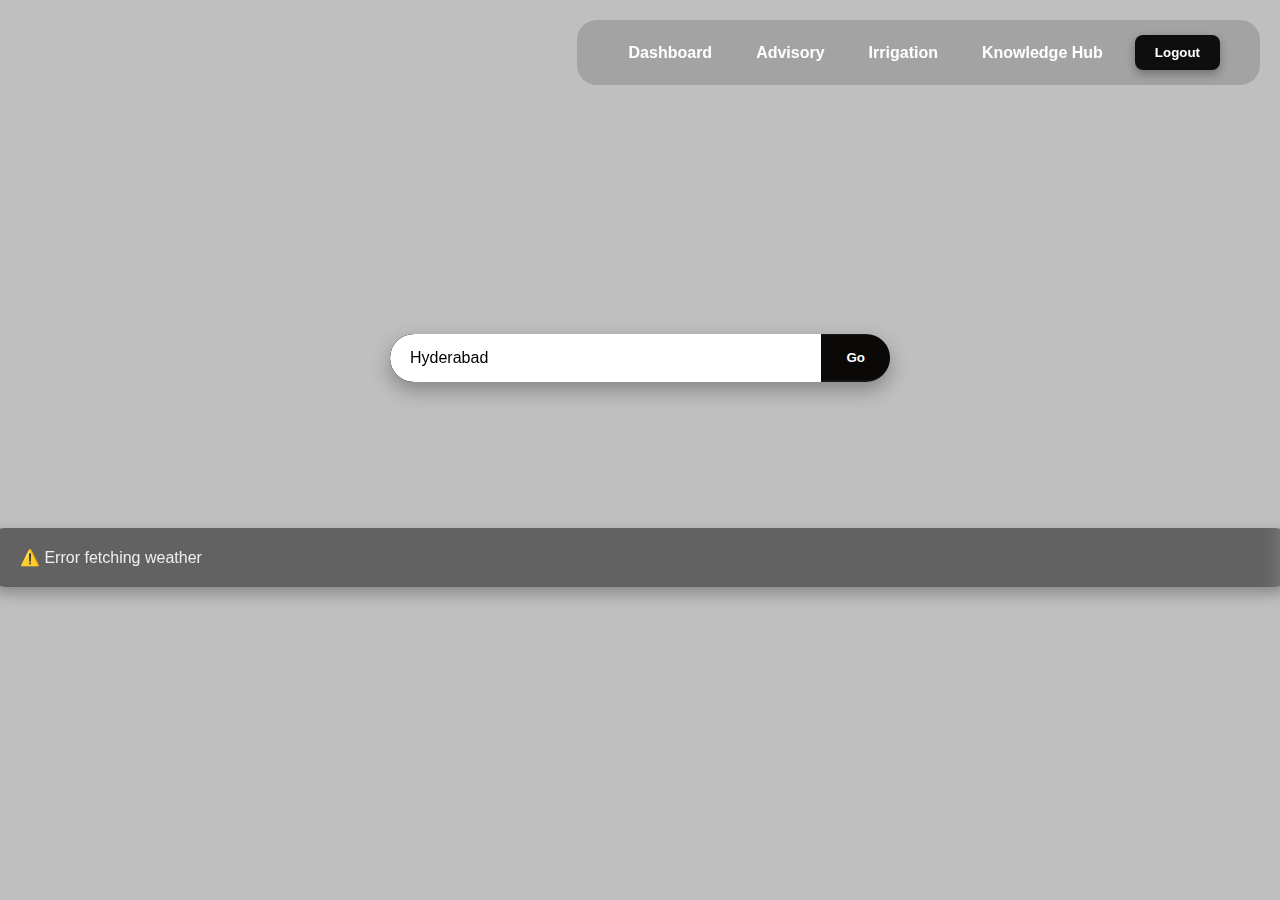
<file: index.html>
<!DOCTYPE html>
<html lang="en">
<head>
<meta charset="UTF-8">
<meta name="viewport" content="width=device-width, initial-scale=1.0">
<title>Farmer App - Home</title>
<style>
  * {
    margin:0;
    padding:0;
    box-sizing:border-box;
    font-family:Arial, sans-serif;
  }
  body {
    background:url('https://i.pinimg.com/1200x/3e/84/9f/3e849feb0bf5fca5055e8643c0dee8a8.jpg') center/cover no-repeat fixed;
    color:#222;
  }
  body::after {
    content:"";
    position:fixed;
    top:0;
    left:0;
    width:100%;
    height:100%;
    background:rgba(0,0,0,0.25);
    z-index:-1;
  }

  /* 🔹 Navbar */
  nav {
    width: auto;
    display: flex;
    justify-content: flex-end;
    align-items: center;
    padding: 15px 40px;
    border-radius: 20px;
    background: rgba(9, 9, 9, 0.15);
    position: absolute;
    top: 20px;
    right: 20px;
    gap: 20px;
    margin: 0;
  }
  nav .nav-link {
    color:#fff;
    text-decoration:none;
    font-weight:bold;
    padding:8px 12px;
    border-radius:8px;
    transition: background 0.3s;
  }
  nav .nav-link:hover {
    background: rgba(255,255,255,0.2);
  }

  /* Logout button on left */
  .logout-btn {
    margin-right:auto;
    padding:10px 20px;
    border:none;
    border-radius:8px;
    background:#0e0e0e;
    color:white;
    font-weight:bold;
    cursor:pointer;
    box-shadow:0 4px 10px rgba(0,0,0,0.3);
    transition: background 0.3s;
  }
  .logout-btn:hover {
    background:#0c0c0b;
  }

  /* Hero section */
  .hero {
    width:100%;
    min-height:100vh;
    display:flex;
    flex-direction:column;
    align-items:center;
    justify-content:center;
    padding:40px 20px;
    text-align:center;
    color:white;
  }
  .hero h1 {
    font-size:3rem;
    margin-bottom:10px;
    text-shadow:2px 2px 10px rgba(0,0,0,0.7);
  }
  .hero p {
    font-size:1.3rem;
    margin-bottom:30px;
    text-shadow:1px 1px 6px rgba(0,0,0,0.6);
  }

  /* Search Box */
  .search-box {
    display:flex;
    justify-content:center;
    align-items:center;
    width:100%;
    max-width:500px;
    box-shadow:0 8px 20px rgba(0,0,0,0.3);
    border-radius:50px;
    overflow:hidden;
    background:rgba(8, 7, 7, 0.9);
    transition: transform 0.3s;
    margin-top:20px;
  }
  .search-box:hover { transform:scale(1.02); }
  .search-box input {
    flex:1;
    padding:15px 20px;
    border:none;
    font-size:1rem;
    border-radius:50px 0 0 50px;
    outline:none;
  }
  .search-box button {
    padding:15px 25px;
    border:none;
    background:#0a0907;
    color:white;
    font-weight:bold;
    border-radius:0 50px 50px 0;
    cursor:pointer;
    transition: background 0.3s;
  }
  .search-box button:hover { background:#0c0c0a; }

  /* Weather result */
  #weatherResult {
    margin-top: 20px;
    padding: 20px 30px;
    background: rgba(5, 5, 5, 0.5);
    backdrop-filter: blur(10px);
    -webkit-backdrop-filter: blur(0px);
    border-radius: 15px;
    box-shadow: 0 6px 15px rgba(0, 0, 0, 0.3);
    color: #f0eded;
    font-family: 'Arial', sans-serif;
    text-align: left;
    width: fit-content;
    min-width: 1300px;
  }

  .weather-top {
    display: flex;
    align-items: baseline;
    gap: 20px;
    font-weight: bold;
  }
  .weather-top .temp { font-size: 48px; }
  .weather-top .city { font-size: 24px; opacity: 0.8; }

  .weather-stats {
    display: flex;
    justify-content: flex-start;
    gap: 40px;
    margin-top: 15px;
  }
  .weather-stats .stat {
    display: flex;
    align-items: center;
    gap: 8px;
    font-size: 16px;
    opacity: 0.9;
  }
  .weather-stats .stat img { width: 20px; height: 20px; }
</style>
</head>
<body>

<!-- Navbar -->
<nav>
  <a class="nav-link" href="dashboard.html">Dashboard</a>
  <a class="nav-link" href="advisory.html">Advisory</a>
  <a class="nav-link" href="irrigation.html">Irrigation</a>
  <a class="nav-link" href="knowledge.html">Knowledge Hub</a>
  <button class="logout-btn" onclick="logout()">Logout</button>
</nav>

<!-- Hero Section -->
<section class="hero">
  <form class="search-box" id="weatherForm">
    <input type="text" id="locationInput" placeholder="Enter city..." required>
    <button type="submit">Go</button>
  </form>
  <br/><br/><br/><br/><br/><br/><br/>

  <div id="weatherResult"></div>
</section>

<script>
const apiKey = "867327a6239275c84a68a583e817e0b9";

function getSuggestion(desc){
  desc = desc.toLowerCase();
  if(desc.includes("rain")) return "💧 Consider irrigation & cover crops";
  if(desc.includes("clear") || desc.includes("sun")) return "☀️ Good for planting and harvesting";
  if(desc.includes("cloud")) return "🌤️ Moderate activity, monitor fields";
  if(desc.includes("storm") || desc.includes("thunder")) return "⚠️ Secure equipment & protect crops";
  if(desc.includes("snow")) return "❄️ Protect sensitive plants";
  return "🌱 Regular farm care";
}

function loadCurrentWeather(city="Hyderabad"){
  const url = `https://api.openweathermap.org/data/2.5/weather?q=${encodeURIComponent(city)}&appid=${apiKey}&units=metric`;
  fetch(url)
    .then(res=>res.json())
    .then(data=>{
      const weatherDiv = document.getElementById("weatherResult");
      if(data.cod!==200){
        weatherDiv.innerHTML = "❌ City not found";
        return;
      }
      weatherDiv.innerHTML = `
        <div class="weather-top">
          <div class="temp">${data.main.temp}°C</div>
          <div class="city">${data.name}</div>
        </div>
        <div class="weather-stats">
          <div class="stat">
            <img src="icons/humidity.png" alt="Humidity">
            <span>${data.main.humidity}%</span>
          </div>
          <div class="stat">
            <img src="icons/pressure.png" alt="Pressure">
            <span>${data.main.pressure} hPa</span>
          </div>
          <div class="stat">
            <img src="icons/wind.png" alt="Wind">
            <span>${data.wind.speed} m/s</span>
          </div>
        </div>
      `;
    })
    .catch(()=>{
      document.getElementById("weatherResult").innerHTML="⚠️ Error fetching weather";
    });
}

document.getElementById("weatherForm").addEventListener("submit", e=>{
  e.preventDefault();
  const city = document.getElementById("locationInput").value.trim();
  if(city){
    localStorage.setItem("defaultCity", city);
    loadCurrentWeather(city);
  }
});

window.addEventListener("DOMContentLoaded", ()=>{
  const savedCity = localStorage.getItem("defaultCity") || "Hyderabad";
  document.getElementById("locationInput").value = savedCity;
  loadCurrentWeather(savedCity);
});

function logout(){
  localStorage.removeItem("loggedInUser");
  window.location.href = "login.html";
}
</script>

</body>
</html>
</file>
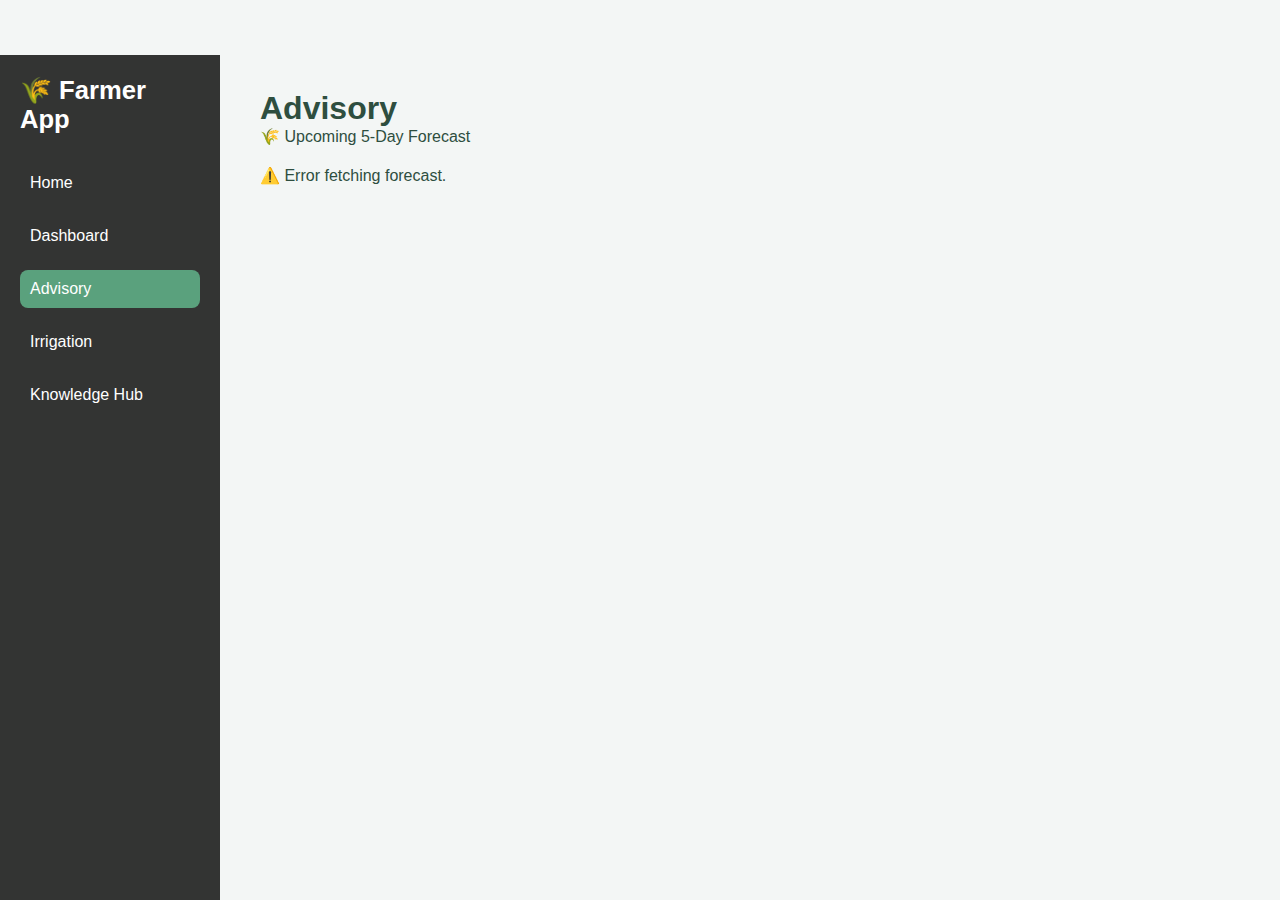
<file: advisory.html>
<!DOCTYPE html>
<html lang="en">
<head>
  <meta charset="UTF-8">
  <meta name="viewport" content="width=device-width, initial-scale=1.0">
  <title>Farmer App - Advisory</title>
  <link rel="stylesheet" href="style.css">
</head>
<body>
  <div class="container">
    <aside class="sidebar">
      <h2 class="logo">🌾 Farmer App</h2>
      <ul class="menu">
        <li><a href="index.html">Home</a></li>
        <li><a href="dashboard.html">Dashboard</a></li>
        <li><a href="advisory.html" class="active">Advisory</a></li>
        <li><a href="irrigation.html">Irrigation</a></li>
        <li><a href="knowledge.html">Knowledge Hub</a></li>
      </ul>
    </aside>

    <main class="content">
      <h1>Advisory</h1>
      <p>🌾 Upcoming 5-Day Forecast</p>
      <div id="forecastResult"></div>
    </main>
  </div>

  <script src="script.js"></script>
</body>
</html>
</file>
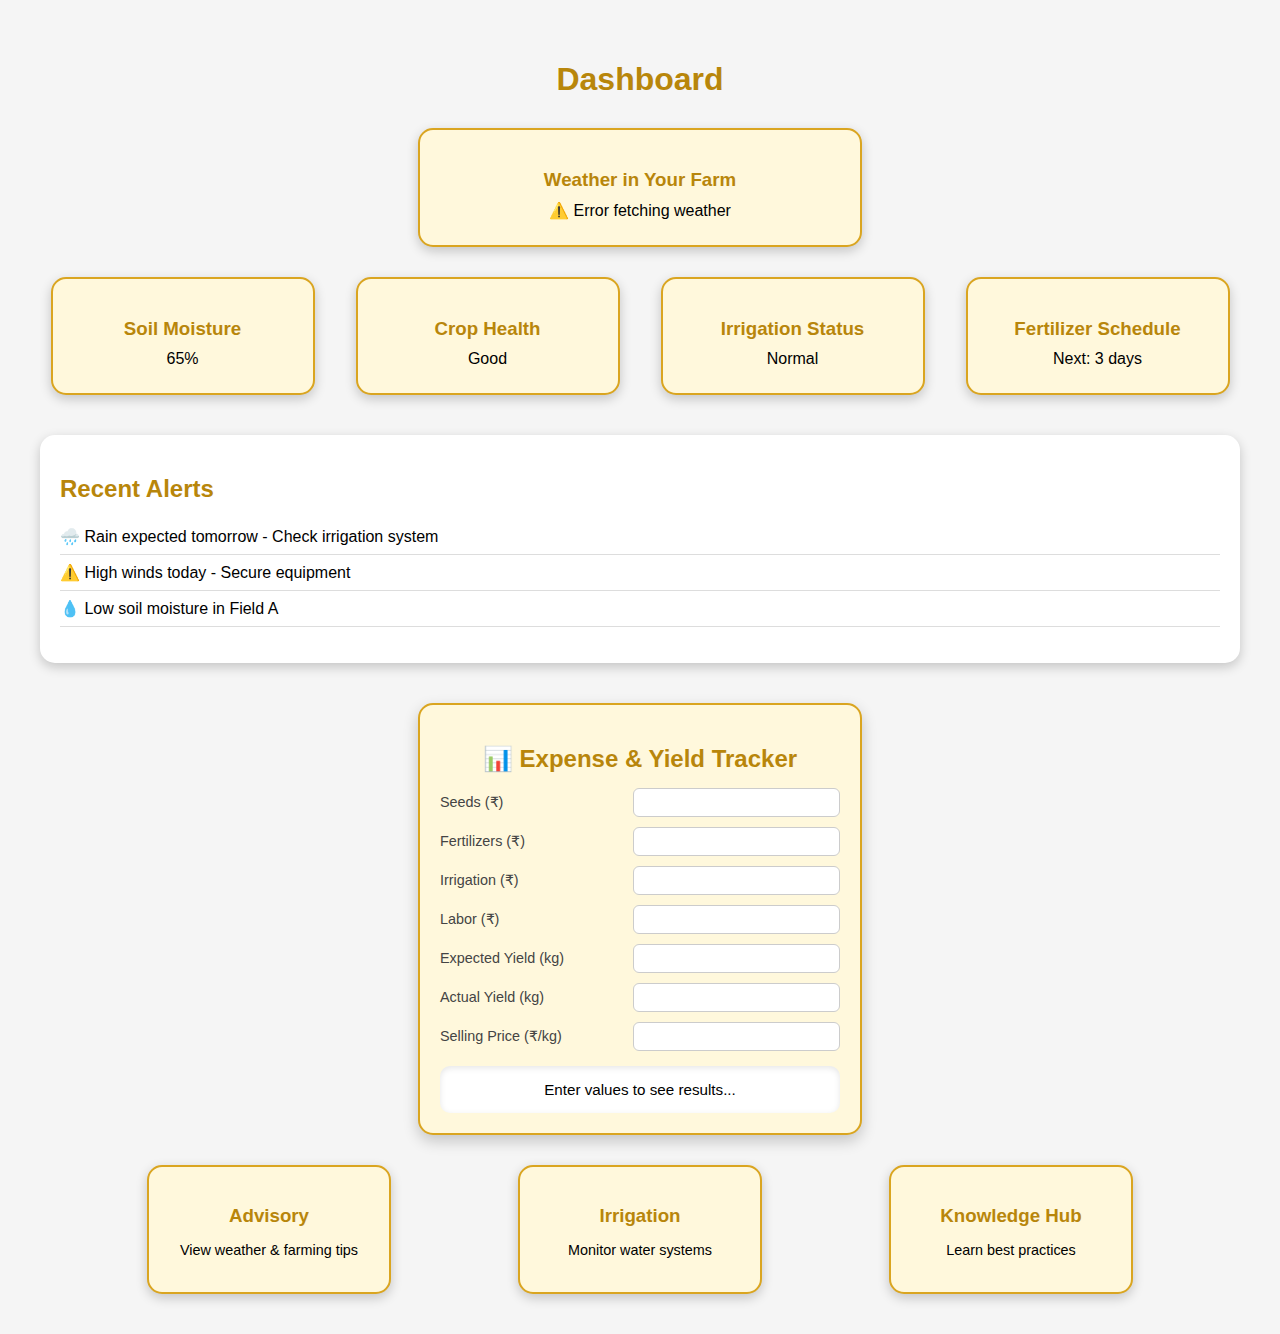
<file: dashboard.html>
<!DOCTYPE html>
<html lang="en">
<head>
<meta charset="UTF-8">
<meta name="viewport" content="width=device-width, initial-scale=1.0">
<title>Farmer App - Dashboard</title>
<style>
  body { font-family: Arial, sans-serif; background:#f5f5f5; margin:0; padding:0; }
  .container { max-width:1200px; margin:20px auto; padding:20px; }
  h1 { color:#b8860b; text-align:center; margin-bottom:30px; }

  #weatherCard { background:#fff8dc; border:2px solid #daa520; border-radius:15px; padding:20px; max-width:400px; margin:0 auto 30px; box-shadow:0 4px 12px rgba(0,0,0,0.2); text-align:center; }
  #weatherCard h3 { color:#b8860b; margin-bottom:10px; }
  #weatherCard p { margin:5px 0; }

  .stats { display:flex; justify-content:space-around; flex-wrap:wrap; gap:20px; margin-bottom:40px; }
  .stat-card { background:#fff8dc; border:2px solid #daa520; border-radius:15px; padding:20px; width:220px; text-align:center; box-shadow:0 4px 12px rgba(0,0,0,0.2); }
  .stat-card h3 { color:#b8860b; margin-bottom:10px; }
  .stat-card p { margin:5px 0; font-size:1rem; }

  #alerts { background:#fff; padding:20px; border-radius:15px; box-shadow:0 4px 12px rgba(0,0,0,0.2); margin-bottom:40px; }
  #alerts h2 { color:#b8860b; margin-bottom:10px; }
  #alerts ul { list-style:none; padding-left:0; }
  #alerts ul li { padding:8px 0; border-bottom:1px solid #ddd; }

  /* Finance Tracker */
  .finance-card {
    background:#fff8dc;
    border:2px solid #daa520;
    border-radius:15px;
    padding:20px;
    max-width:400px;
    margin:30px auto;
    box-shadow:0 6px 15px rgba(0,0,0,0.2);
  }
  .finance-card h2 {
    text-align:center; 
    color:#b8860b;
    margin-bottom:15px;
  }
  .input-group {
    display:flex; justify-content:space-between; align-items:center;
    margin-bottom:10px;
  }
  .input-group label {
    flex:1; color:#444; font-size:0.9rem;
  }
  .input-group input {
    flex:1; padding:6px; border:1px solid #ccc; border-radius:6px; text-align:right;
  }
  .result-box {
    margin-top:15px;
    padding:15px;
    background:#fff;
    border-radius:10px;
    text-align:center;
    font-size:0.95rem;
    box-shadow:inset 0 2px 6px rgba(0,0,0,0.1);
  }

  .nav-cards { display:flex; justify-content:space-evenly; flex-wrap:wrap; gap:20px; }
  .nav-card { background:#fff8dc; border:2px solid #daa520; border-radius:15px; padding:20px; width:200px; text-align:center; box-shadow:0 4px 12px rgba(0,0,0,0.2); cursor:pointer; transition: transform 0.3s, box-shadow 0.3s; }
  .nav-card:hover { transform:translateY(-5px); box-shadow:0 8px 20px rgba(0,0,0,0.3);}
  .nav-card h3 { color:#b8860b; margin-bottom:10px; }
  .nav-card p { font-size:0.9rem; }
</style>
</head>
<body>
<div class="container">
  <h1>Dashboard</h1>

  <div id="weatherCard">
    <h3>Weather in Your Farm</h3>
    <p id="weatherInfo">Loading...</p>
  </div>

  <div class="stats">
    <div class="stat-card"><h3>Soil Moisture</h3><p>65%</p></div>
    <div class="stat-card"><h3>Crop Health</h3><p>Good</p></div>
    <div class="stat-card"><h3>Irrigation Status</h3><p>Normal</p></div>
    <div class="stat-card"><h3>Fertilizer Schedule</h3><p>Next: 3 days</p></div>
  </div>

  <div id="alerts">
    <h2>Recent Alerts</h2>
    <ul>
      <li>🌧️ Rain expected tomorrow - Check irrigation system</li>
      <li>⚠️ High winds today - Secure equipment</li>
      <li>💧 Low soil moisture in Field A</li>
    </ul>
  </div>

  <!-- Expense & Yield Tracker -->
  <div class="finance-card">
    <h2>📊 Expense & Yield Tracker</h2>

    <div class="input-group">
      <label>Seeds (₹)</label>
      <input type="number" id="seeds" oninput="calculateFinance()">
    </div>

    <div class="input-group">
      <label>Fertilizers (₹)</label>
      <input type="number" id="fertilizers" oninput="calculateFinance()">
    </div>

    <div class="input-group">
      <label>Irrigation (₹)</label>
      <input type="number" id="irrigation" oninput="calculateFinance()">
    </div>

    <div class="input-group">
      <label>Labor (₹)</label>
      <input type="number" id="labor" oninput="calculateFinance()">
    </div>

    <div class="input-group">
      <label>Expected Yield (kg)</label>
      <input type="number" id="expectedYield" oninput="calculateFinance()">
    </div>

    <div class="input-group">
      <label>Actual Yield (kg)</label>
      <input type="number" id="actualYield" oninput="calculateFinance()">
    </div>

    <div class="input-group">
      <label>Selling Price (₹/kg)</label>
      <input type="number" id="price" oninput="calculateFinance()">
    </div>

    <div id="financeResult" class="result-box">Enter values to see results...</div>
  </div>

  <div class="nav-cards">
    <div class="nav-card" onclick="location.href='advisory.html'"><h3>Advisory</h3><p>View weather & farming tips</p></div>
    <div class="nav-card" onclick="location.href='irrigation.html'"><h3>Irrigation</h3><p>Monitor water systems</p></div>
    <div class="nav-card" onclick="location.href='knowledge.html'"><h3>Knowledge Hub</h3><p>Learn best practices</p></div>
  </div>
</div>

<script>
const apiKey = "867327a6239275c84a68a583e817e0b9";

function getSuggestion(desc){
  desc = desc.toLowerCase();
  if(desc.includes("rain")) return "💧 Rainy - check irrigation";
  if(desc.includes("clear") || desc.includes("sun")) return "☀️ Clear - good for field work";
  if(desc.includes("cloud")) return "🌤️ Cloudy - monitor fields";
  if(desc.includes("storm") || desc.includes("thunder")) return "⚠️ Storm - secure equipment";
  if(desc.includes("snow")) return "❄️ Snow - protect sensitive crops";
  return "🌱 Regular farm care";
}

function loadWeather(city=""){
  const url = `https://api.openweathermap.org/data/2.5/weather?q=${encodeURIComponent(city)}&appid=${apiKey}&units=metric`;
  fetch(url).then(res=>res.json()).then(data=>{
    const info = document.getElementById("weatherInfo");
    if(data.cod===200){
      const desc = data.weather[0].description;
      const suggestion = getSuggestion(desc);
      info.innerHTML = `
        📍 ${data.name}, ${data.sys.country}<br>
        🌡️ Temp: ${data.main.temp}°C<br>
        💧 Humidity: ${data.main.humidity}%<br>
        🌬️ Wind: ${data.wind.speed} m/s<br>
        🌱 Suggestion: ${suggestion}
      `;
    } else { info.innerHTML = "❌ Weather data not available"; }
  }).catch(()=>{ document.getElementById("weatherInfo").innerHTML="⚠️ Error fetching weather"; });
}

function calculateFinance(){
  let seeds = +document.getElementById("seeds").value || 0;
  let fert = +document.getElementById("fertilizers").value || 0;
  let irr = +document.getElementById("irrigation").value || 0;
  let labor = +document.getElementById("labor").value || 0;
  let expYield = +document.getElementById("expectedYield").value || 0;
  let actYield = +document.getElementById("actualYield").value || 0;
  let price = +document.getElementById("price").value || 0;

  let totalExpense = seeds + fert + irr + labor;
  let expectedIncome = expYield * price;
  let actualIncome = actYield * price;
  let profitLoss = actualIncome - totalExpense;

  let result = `
    💸 <b>Total Expenses:</b> ₹${totalExpense}<br>
    📈 <b>Expected Income:</b> ₹${expectedIncome}<br>
    📊 <b>Actual Income:</b> ₹${actualIncome}<br>
    ${profitLoss >= 0 
      ? `✅ <b>Profit:</b> ₹${profitLoss}` 
      : `❌ <b>Loss:</b> ₹${Math.abs(profitLoss)}`}
  `;

  document.getElementById("financeResult").innerHTML = result;
}

window.addEventListener("DOMContentLoaded", ()=>{
  const savedCity = localStorage.getItem("defaultCity") || "Hyderabad";
  loadWeather(savedCity);
});
</script>
</body>
</html>
</file>
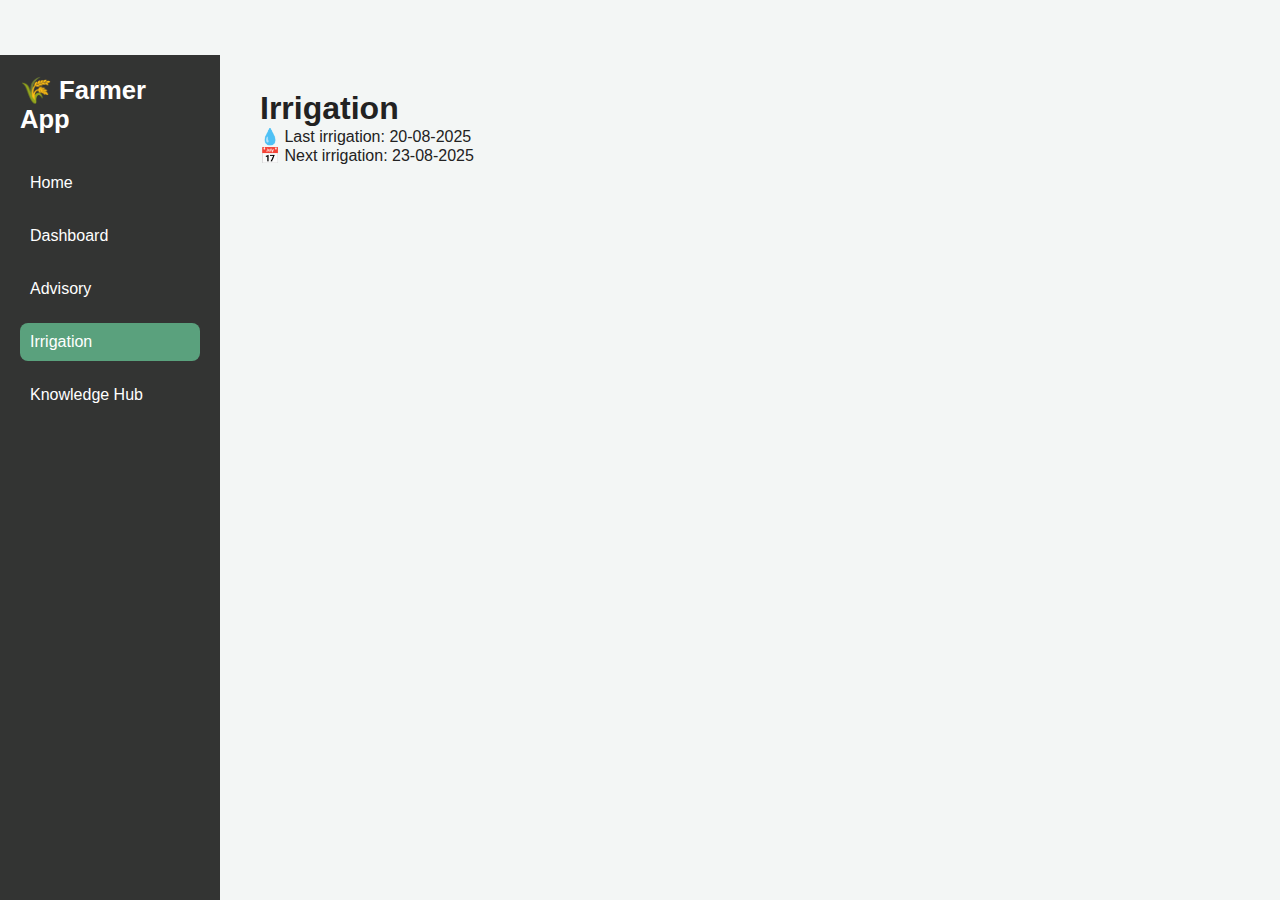
<file: irrigation.html>
<!DOCTYPE html>
<html lang="en">
<head>
  <meta charset="UTF-8">
  <meta name="viewport" content="width=device-width, initial-scale=1.0">
  <title>Farmer App - Irrigation</title>
  <link rel="stylesheet" href="style.css">
</head>
<body>
  <div class="container">
    <aside class="sidebar">
      <h2 class="logo">🌾 Farmer App</h2>
      <ul class="menu">
        <li><a href="index.html">Home</a></li>
        <li><a href="dashboard.html">Dashboard</a></li>
        <li><a href="advisory.html">Advisory</a></li>
        <li><a href="irrigation.html" class="active">Irrigation</a></li>
        <li><a href="knowledge.html">Knowledge Hub</a></li>
      </ul>
    </aside>

    <main class="content">
      <h1>Irrigation</h1>
      <p>💧 Last irrigation: 20-08-2025 <br> 📅 Next irrigation: 23-08-2025</p>
    </main>
  </div>
  
   <style>.body {
  background: #fff;
  color: #222; /* Change text color to dark */
}

.main-content, .content, h1, h2, h3, p, a, label, input, button {
  color: #222; /* Ensures all text is dark */
}</style>
</body>
</html>
</file>
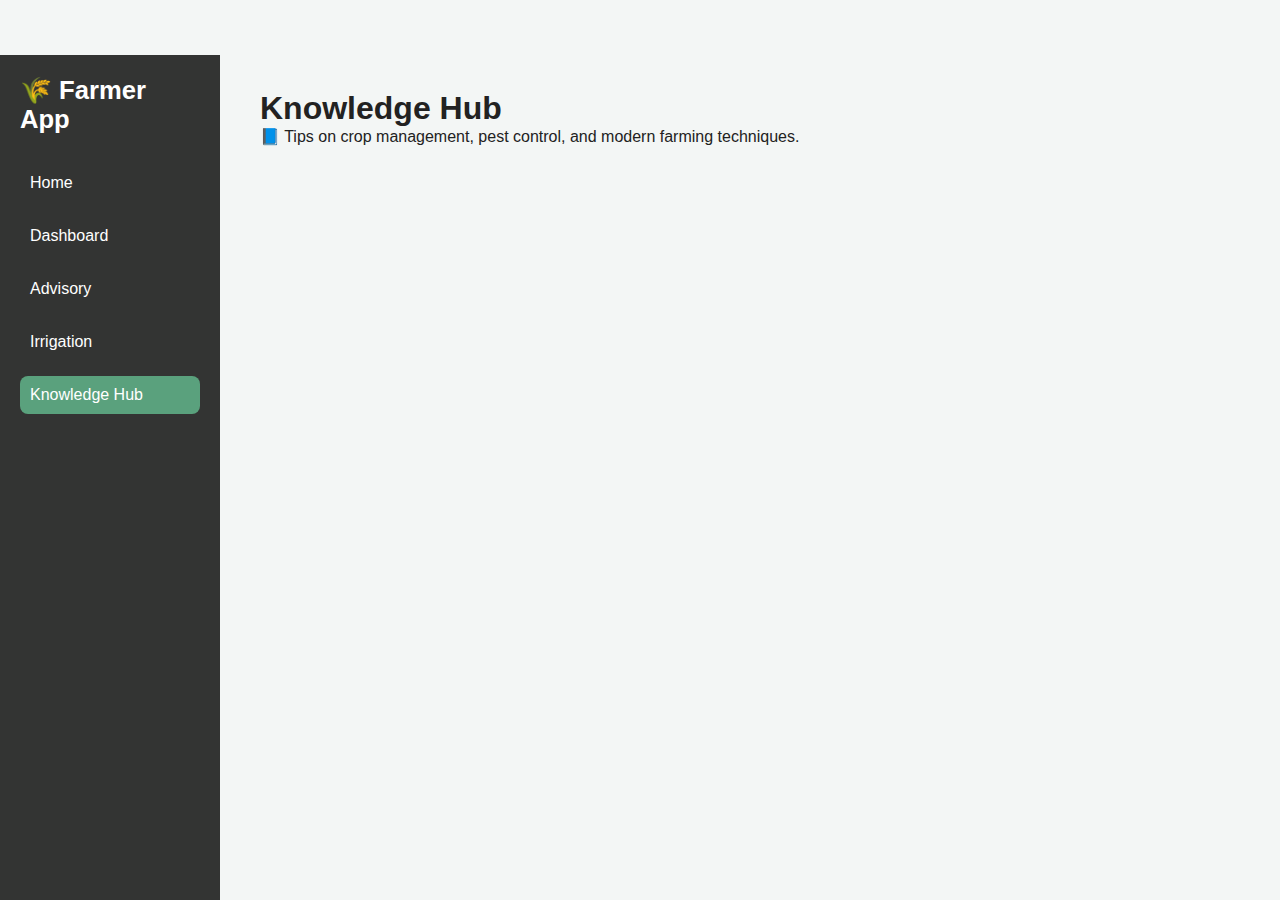
<file: knowledge.html>
<!DOCTYPE html>
<html lang="en">
<head>
  <meta charset="UTF-8">
  <meta name="viewport" content="width=device-width, initial-scale=1.0">
  <title>Farmer App - Knowledge Hub</title>
  <link rel="stylesheet" href="style.css">
</head>
<body>
  <div class="container">
    <aside class="sidebar">
      <h2 class="logo">🌾 Farmer App</h2>
      <ul class="menu">
        <li><a href="index.html">Home</a></li>
        <li><a href="dashboard.html">Dashboard</a></li>
        <li><a href="advisory.html">Advisory</a></li>
        <li><a href="irrigation.html">Irrigation</a></li>
        <li><a href="knowledge.html" class="active">Knowledge Hub</a></li>
      </ul>
    </aside>

    <main class="content">
      <h1>Knowledge Hub</h1>
      <p>📘 Tips on crop management, pest control, and modern farming techniques.</p>
    </main>
  </div>
   <style>.body {
  background: #fff;
  color: #222; /* Change text color to dark */
}

.main-content, .content, h1, h2, h3, p, a, label, input, button {
  color: #222; /* Ensures all text is dark */
}</style>
</body>
</html>
</file>
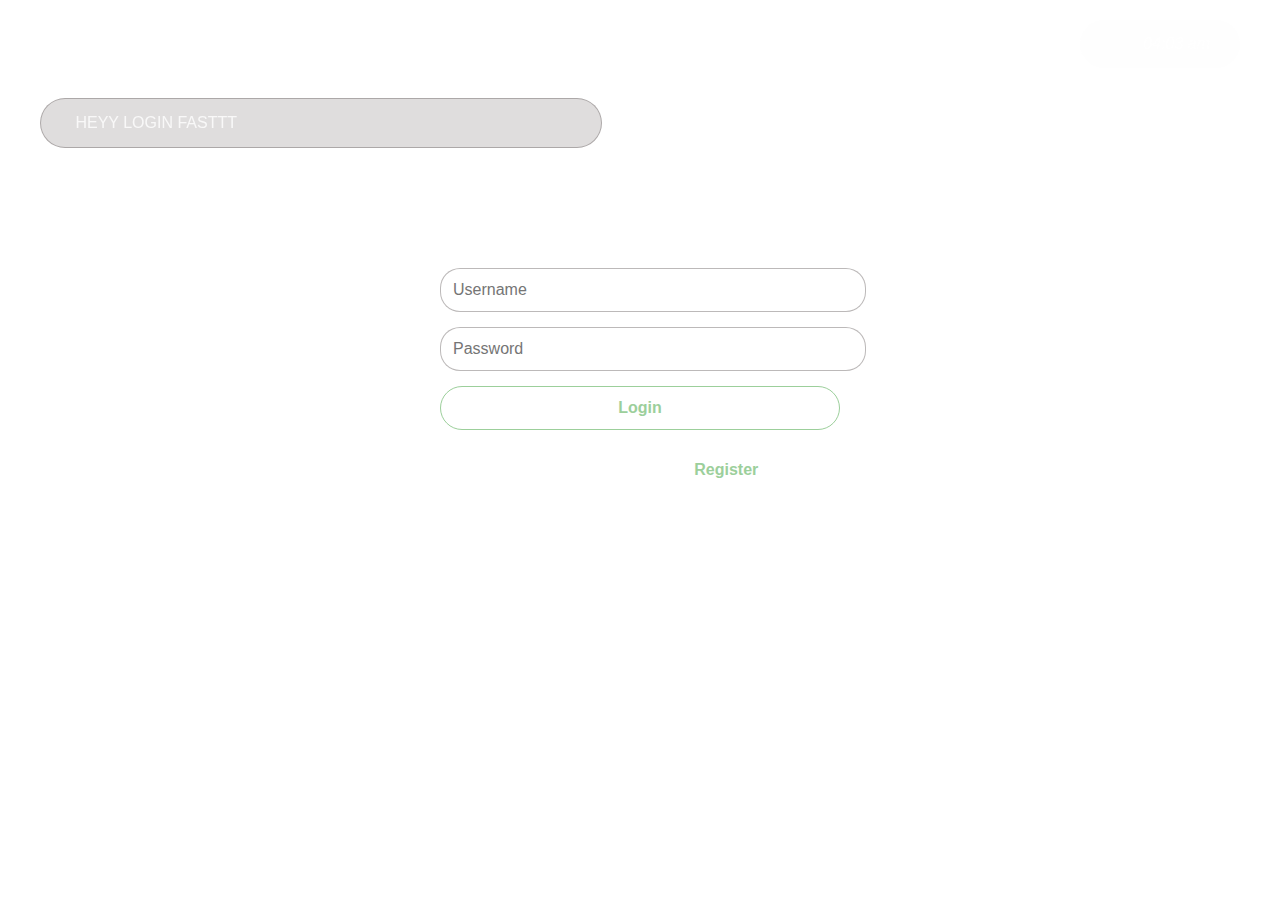
<file: login.html>
<!DOCTYPE html>
<html lang="en">
<head>
  <meta charset="UTF-8">
  <meta name="viewport" content="width=device-width, initial-scale=1.0">
  <title>Farmer App - Login</title>
  <style>
    body {
      margin: 0;
      padding: 0;
      font-family: "Segoe UI", sans-serif;
      background: url('https://i.pinimg.com/1200x/19/a9/e5/19a9e5c52b3689ed0741300aedc11ec1.jpg') no-repeat center center/cover;
      color: #fff;
      min-height: 100vh;
    }

   /* Navbar */
nav {
  width: 100px;
  position: absolute;        /* Position relative to the page */
  margin: 20px;                 /* Distance from top */
  right: 20px;               /* Distance from right */
  padding: 15px 30px;
  display: flex;
  justify-content: flex-end; /* Align items inside to the right */
  background: rgba(250, 246, 246, 0.15);
  border-radius: 30px;
  backdrop-filter: blur(10px);
  z-index: 1000;             /* Ensure it stays above other elements */
}


    nav .brand {
      font-weight: bold;
      font-size: 1.3rem;
    }

    nav .menu {
      display:flex;
      gap: 10px;
    }

    nav .menu a {
      color: white;
      text-decoration: none;
      font-weight: 500;
      transition: 0.3s;
    }

    nav .menu a:hover {
      color: #a5f2a5;
    }

    nav .time {
      font-style: italic;
    }

    /* Weather search style */
    .weather-check {
      margin: 60px auto 20px;
      width: 60%;
      text-align: center;
    }

    .weather-check input {
      width: 500px;;
  position: absolute;        /* Position relative to the page */
  margin: 20px;                 /* Distance from top */
  left: 20px;               /* Distance from right */
  padding: 15px 30px;
  display: flex;
  justify-content: flex-end; /* Align items inside to the right */
  background: rgba(40, 28, 28, 0.15);
  border-radius: 30px;
  backdrop-filter: blur(10px);
      
    }

    .weather-check input::placeholder {
      color: rgba(255,255,255,0.8);
    }

    /* Auth form */
    .auth-container {
      margin: 30px auto;
      text-align: center;
      padding: 40px;
      border-radius: 20px;
      max-width: 400px;
    }

    h2 { margin-bottom: 20px; font-size: 2rem; }

    input, button {
      width: 100%;
      padding: 12px;
      margin-bottom: 15px;
      border-radius: 20px;
      border: 1px solid rgba(121, 116, 116, 0.5);
      font-size: 1rem;
    }

    input {
      background: rgba(255,255,255,0.15);
      color: white;
    }

    button {
      background: transparent;
      border: 1px solid #9ccf9b;
      color: #9ccf9b;
      font-weight: bold;
      border-radius: 25px;
      cursor: pointer;
      transition: 0.3s;
    }

    button:hover {
      background: #9ccf9b;
      color: black;
    }

    a { color: #9ccf9b; font-weight: bold; text-decoration: none; }
    a:hover { text-decoration: underline; }
  </style>
</head>
<body>
  <nav>
    <div class="menu">
      <div class="time" id="indiaTime"></div>
    </div>
  </nav>
  <br/>

  <div class="weather-check">
    <input type="" placeholder=" HEYY LOGIN FASTTT">
  </div>
  <br/>
  <br/>

  <div class="auth-container">
    <h2>Login</h2>
    <form onsubmit="loginUser(event)">
      <input type="text" id="loginUsername" placeholder="Username" required>
      <input type="password" id="loginPassword" placeholder="Password" required>
      <button type="submit">Login</button>
    </form>
    <p>Don’t have an account? <a href="register.html">Register</a></p>
  </div>

  <script>
    function loginUser(e){
      e.preventDefault();
      const username = document.getElementById("loginUsername").value.trim();
      const password = document.getElementById("loginPassword").value;
      const storedPass = localStorage.getItem("user_"+username);

      if(storedPass && storedPass === password){
        localStorage.setItem("loggedInUser", username);
        window.location.href = "index.html";
      } else {
        alert(" Invalid credentials!");
      }
    }

    function updateTime(){
      const options = { timeZone: 'Asia/Kolkata', hour: '2-digit', minute:'2-digit' };
      const now = new Date().toLocaleTimeString('en-IN', options);
      document.getElementById("indiaTime").textContent = now;
    }
    setInterval(updateTime, 1000);
    updateTime();
  </script>
</body>
</html>
</file>
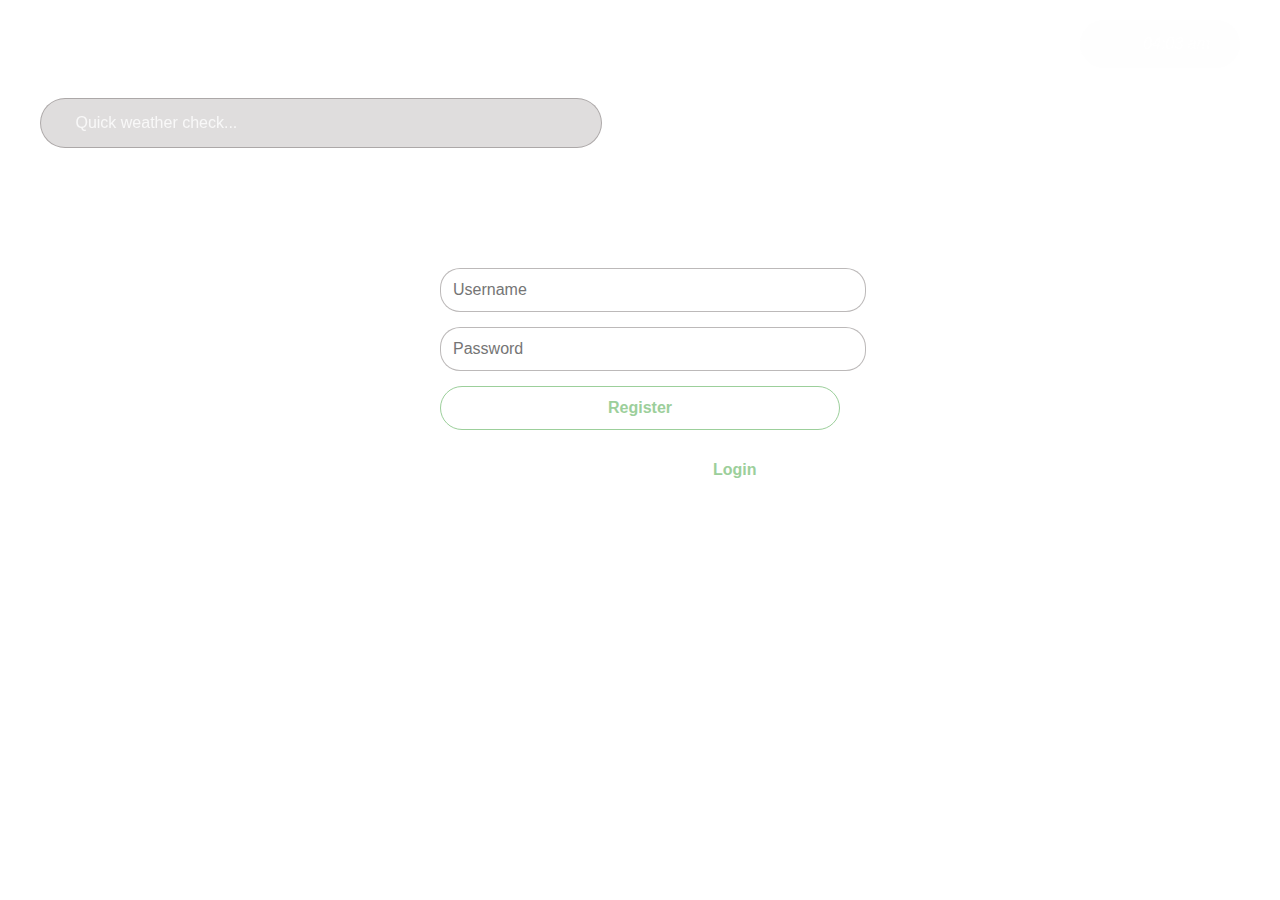
<file: register.html>
<!DOCTYPE html>
<html lang="en">
<head>
  <meta charset="UTF-8">
  <meta name="viewport" content="width=device-width, initial-scale=1.0">
  <title>Farmer App - Register</title>
  <style>
    body {
      margin: 0;
      padding: 0;
      font-family: "Segoe UI", sans-serif;
      background: url('https://i.pinimg.com/1200x/19/a9/e5/19a9e5c52b3689ed0741300aedc11ec1.jpg') no-repeat center center/cover;
      color: #fff;
      min-height: 100vh;
    }

   nav {
  width: 100px;
  position: absolute;        /* Position relative to the page */
  margin: 20px;                 /* Distance from top */
  right: 20px;               /* Distance from right */
  padding: 15px 30px;
  display: flex;
  justify-content: flex-end; /* Align items inside to the right */
  background: rgba(250, 246, 246, 0.15);
  border-radius: 30px;
  backdrop-filter: blur(10px);
  z-index: 1000;             /* Ensure it stays above other elements */
}

    nav .brand { font-weight: bold; font-size: 1.3rem; }
    nav .menu { display: flex; gap: 20px; }
    nav .menu a { color: white; text-decoration: none; font-weight: 500; transition: 0.3s; }
    nav .menu a:hover { color: #a5f2a5; }
    nav .time { font-style: italic; }

    .weather-check {
      margin: 60px auto 20px;
      width: 60%;
      text-align: center;
    }

   .weather-check input {
      width: 500px;;
  position: absolute;        /* Position relative to the page */
  margin: 20px;                 /* Distance from top */
  left: 20px;               /* Distance from right */
  padding: 15px 30px;
  display: flex;
  justify-content: flex-end; /* Align items inside to the right */
  background: rgba(40, 28, 28, 0.15);
  border-radius: 30px;
  backdrop-filter: blur(10px);
      
    }

    .weather-check input::placeholder { color: rgba(255,255,255,0.8); }

    .auth-container {
      margin: 30px auto;
      text-align: center;
      padding: 40px;
      
      border-radius: 20px;
      max-width: 400px;
    }

    h2 { margin-bottom: 20px; font-size: 2rem; }

    
    input, button {
      width: 100%;
      padding: 12px;
      margin-bottom: 15px;
      border-radius: 20px;
      border: 1px solid rgba(121, 116, 116, 0.5);
      font-size: 1rem;
    }

    input { background: rgba(255,255,255,0.15); color: white; }

    button {
      background: transparent;
      border: 1px solid #9ccf9b;
      color: #9ccf9b;
      font-weight: bold;
      border-radius: 25px;
      cursor: pointer;
      transition: 0.3s;
    }

    button:hover { background: #9ccf9b; color: black; }

    a { color: #9ccf9b; font-weight: bold; text-decoration: none; }
    a:hover { text-decoration: underline; }
  </style>
</head>
<body>
  <nav>
    <div class="menu">
      <div class="time" id="indiaTime"></div>
    </div>
  </nav>
  <br/>

  <div class="weather-check">
    <input type="text" placeholder=" Quick weather check...">
  </div>

  <br/><br/>
  <div class="auth-container">
    <h2>Register</h2>
    <form onsubmit="registerUser(event)">
      <input type="text" id="regUsername" placeholder="Username" required>
      <input type="password" id="regPassword" placeholder="Password" required>
      <button type="submit">Register</button>
    </form>
    <p>Already have an account? <a href="login.html">Login</a></p>
  </div>

  <script>
    function registerUser(e){
      e.preventDefault();
      const username = document.getElementById("regUsername").value.trim();
      const password = document.getElementById("regPassword").value;

      if(localStorage.getItem("user_"+username)){
        alert("❌ Username already exists!");
        return;
      }

      localStorage.setItem("user_"+username, password);
      alert("✅ Registration successful! Please login.");
      window.location.href = "login.html";
    }

    function updateTime(){
      const options = { timeZone: 'Asia/Kolkata', hour: '2-digit', minute:'2-digit' };
      const now = new Date().toLocaleTimeString('en-IN', options);
      document.getElementById("indiaTime").textContent = now;
    }
    setInterval(updateTime, 1000);
    updateTime();
  </script>
</body>
</html>
</file>
<file: style.css>
/* ================= GENERAL RESET ================= */
* {
  margin: 0;
  padding: 0;
  box-sizing: border-box;
  font-family: "Segoe UI", Tahoma, Geneva, Verdana, sans-serif;
}

/* ================= BODY / BACKGROUND ================= */
body {
  background: #f3f6f5; /* soft light greenish background */
  color: #2e4e3f;
}

/* ================= NAVBAR ================= */
.navbar {
  display: flex;
  justify-content: space-between;
  align-items: center;
  background: #6fb98f; /* soft green */
  color: white;
  padding: 12px 20px;
  position: fixed;
  top: 0;
  width: 100%;
  height: 55px;
  z-index: 1000;
  box-shadow: 0 2px 8px rgba(0,0,0,0.1);
}

.navbar .logo {
  font-size: 1.5rem;
  font-weight: bold;
  color: white;
}

.navbar ul {
  display: flex;
  align-items: center;
  gap: 1rem;
  list-style: none;
}

.navbar ul li a {
  text-decoration: none;
  color: white;
  font-weight: 500;
  padding: 6px 12px;
  border-radius: 6px;
  transition: background 0.3s;
}

.navbar ul li a.active,
.navbar ul li a:hover {
  background: #5aa17d;
}

/* ================= SIDEBAR ================= */
.sidebar {
  width: 220px;
  background: #333433; /* dark green */
  height: 100vh;
  position: fixed;
  top: 55px;
  left: 0;
  padding: 20px;
  color: white;
}

.sidebar .logo {
  font-size: 1.6rem;
  margin-bottom: 30px;
  display: block;
  color: #fff;
}

.sidebar ul {
  list-style: none;
}

.sidebar ul li {
  margin: 15px 0;
}

.sidebar ul li a {
  text-decoration: none;
  color: white;
  font-weight: 500;
  display: block;
  padding: 10px;
  border-radius: 8px;
  transition: background 0.3s;
}

.sidebar ul li a.active,
.sidebar ul li a:hover {
  background: #5aa17d;
}

/* ================= MAIN CONTENT ================= */
.content {
  margin-left: 240px;
  margin-top: 70px;
  padding: 20px;
}

/* ================= FORECAST CARDS ================= */
#forecastResult {
  display: flex;
  flex-wrap: wrap;
  gap: 15px;
  margin-top: 20px;
}

.forecast-card {
  background: linear-gradient(145deg, #ffffff, #d4fc79); /* white-green gradient */
  border-radius: 12px;
  box-shadow: 0 4px 10px rgba(0,0,0,0.1);
  padding: 15px;
  width: 160px;
  text-align: center;
  transition: transform 0.3s, box-shadow 0.3s;
}

.forecast-card:hover {
  transform: translateY(-5px);
  box-shadow: 0 8px 15px rgba(0,0,0,0.2);
}

.forecast-card h3 {
  font-size: 16px;
  margin-bottom: 8px;
  color: #2e4e3f;
}

.forecast-card p {
  font-size: 14px;
  margin: 4px 0;
  color: #2e4e3f;
}

/* ================= AUTH PAGES ================= */
body.auth-page {
  height: 100vh;
  display: flex;
  align-items: center;
  justify-content: center;
  background: linear-gradient(135deg, #d4fc79, #96e6a1);
}

.auth-container {
  background: #ffffffcc;
  padding: 2rem;
  width: 100%;
  max-width: 400px;
  border-radius: 16px;
  box-shadow: 0 8px 20px rgba(0,0,0,0.15);
  text-align: center;
  backdrop-filter: blur(10px);
}

.auth-container h2 {
  margin-bottom: 1.5rem;
  color: #dff3e9;
  font-size: 1.8rem;
  font-weight: bold;
}

.auth-container input {
  width: 100%;
  padding: 12px;
  margin: 10px 0;
  border: none;
  outline: none;
  border-radius: 8px;
  background: #f0f9f4;
  font-size: 1rem;
}

.auth-container input:focus {
  background: #e3f7e9;
  box-shadow: 0 0 8px #96e6a1;
}

.auth-container button {
  width: 100%;
  padding: 12px;
  background: #6fb98f;
  color: white;
  border: none;
  border-radius: 8px;
  font-size: 1rem;
  cursor: pointer;
  margin-top: 10px;
  transition: transform 0.2s ease, background 0.3s ease;
}

.auth-container button:hover {
  background: #5aa17d;
  transform: scale(1.05);
}

.auth-container p {
  margin-top: 15px;
  font-size: 0.95rem;
  color: #ebf2f3;
}

.auth-container a {
  color: #43a047;
  text-decoration: none;
  font-weight: bold;
}

.auth-container a:hover {
  color: #ccd1cc;
}

/* ================= ANIMATIONS ================= */
@keyframes slideUp {
  from { transform: translateY(50px); opacity: 0; }
  to { transform: translateY(0); opacity: 1; }
}

@keyframes fadeIn {
  from { opacity: 0; }
  to { opacity: 1; }
}
</file>
